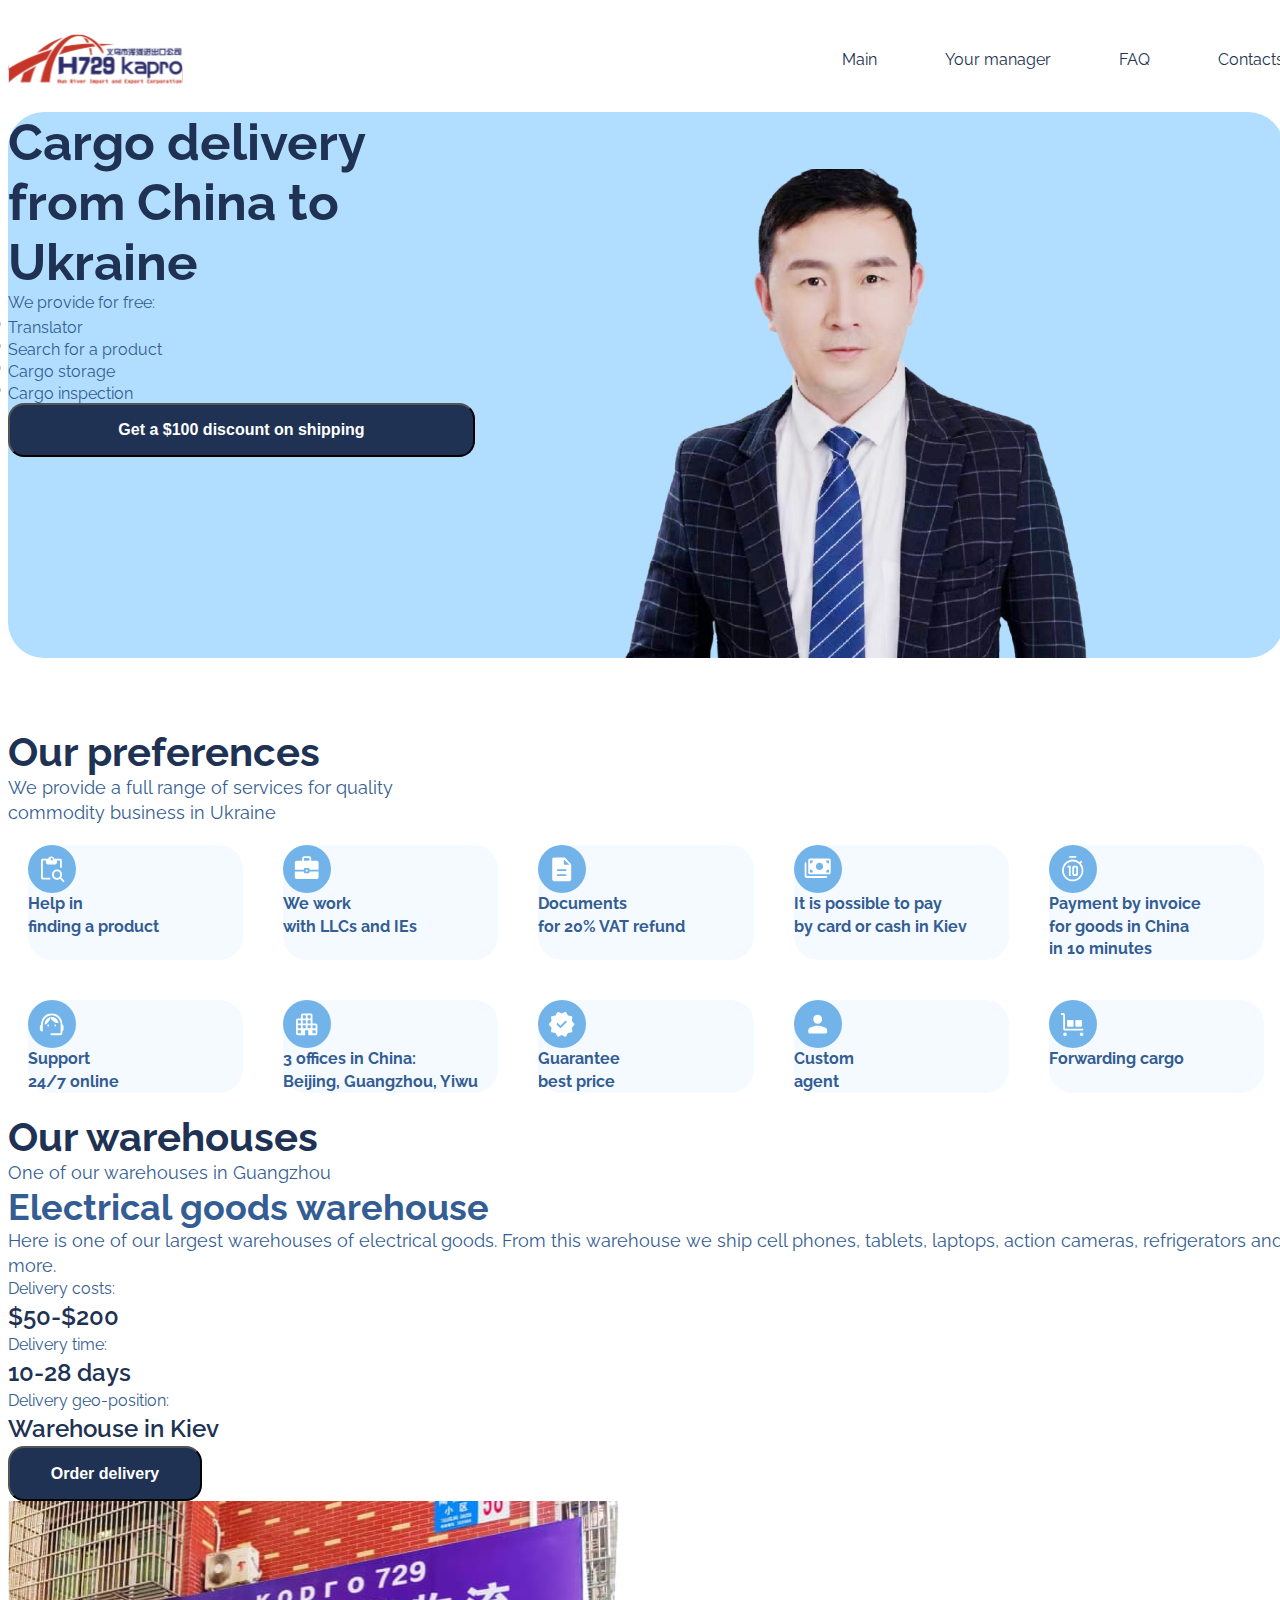
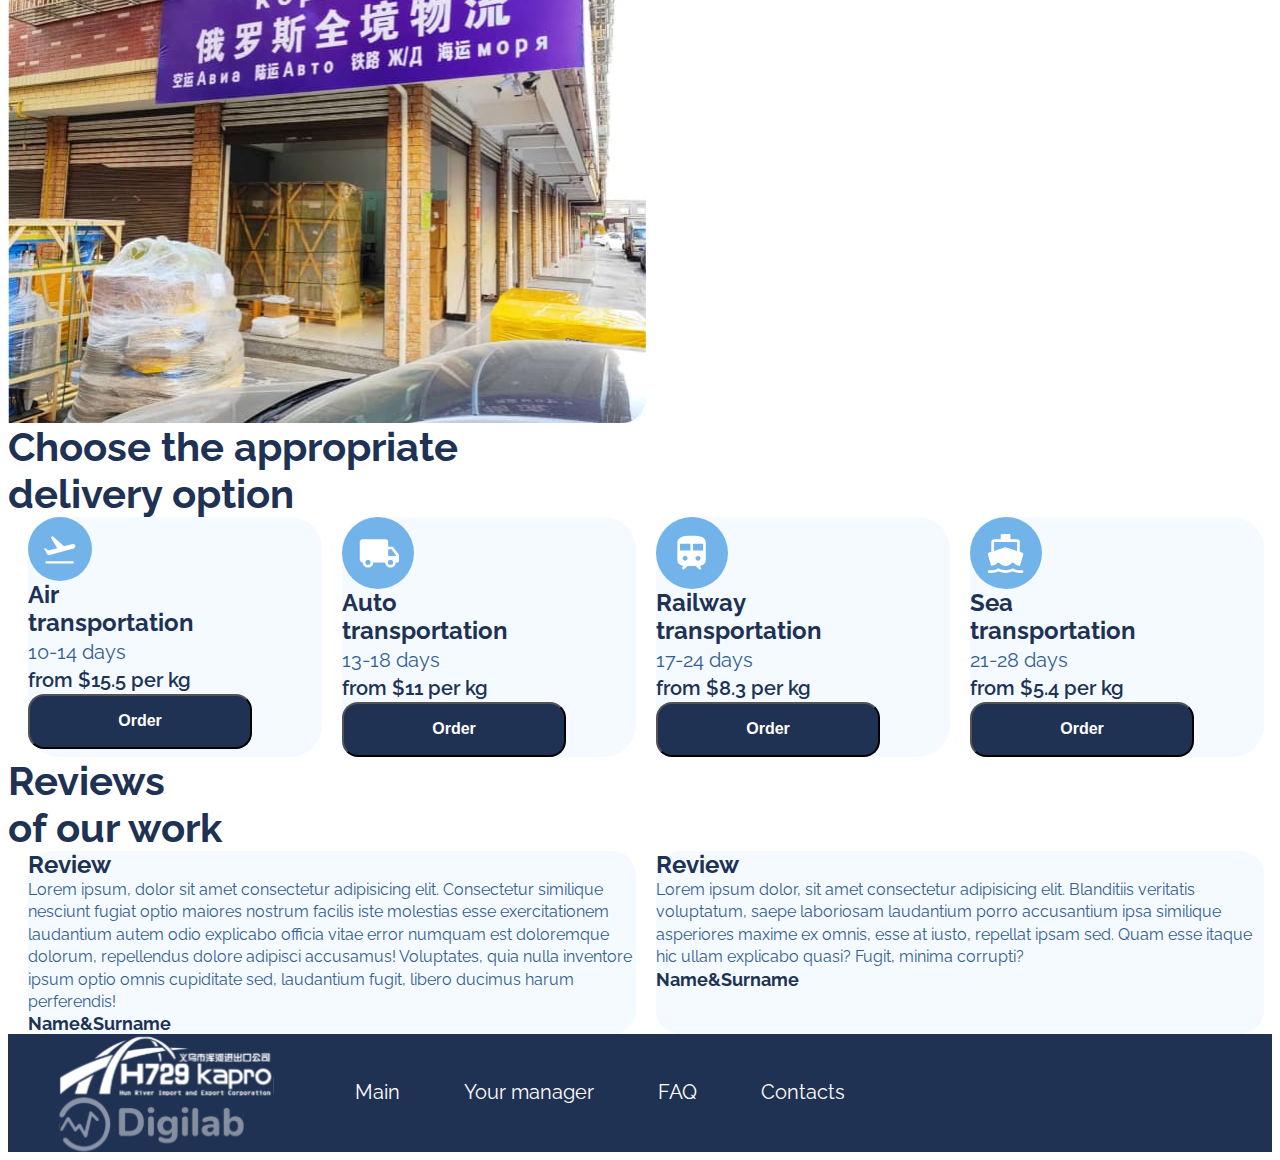
<file: index.html>
<!DOCTYPE html>
<html lang="en">
  <head>
    <meta charset="UTF-8" />
    <meta http-equiv="X-UA-Compatible" content="IE=edge" />
    <meta name="viewport" content="width=device-width, initial-scale=1.0" />
    <link rel="preconnect" href="https://fonts.googleapis.com" />
    <link rel="preconnect" href="https://fonts.gstatic.com" crossorigin />
    <link
      href="https://fonts.googleapis.com/css2?family=Raleway:wght@400;600;700&display=swap"
      rel="stylesheet"
    />
    <link rel="stylesheet" href="./css/styles.css" />
    <title>Main</title>
  </head>
  <body>
    <!-- Header -->
    <header class="header container">
      <div class="header-container">
        <a href="./index.html" class="nav-logo">
          <img
            src="./images/header_logo.svg"
            alt="Logo"
            width="175"
            height="55.65"
          />
        </a>
        <ul class="nav-list list">
          <li>
            <a href="./index.html" class="link">Main</a>
          </li>
          <li>
            <a href="./manager.html" class="link">Your manager</a>
          </li>
          <li>
            <a href="./faq.html" class="link">FAQ</a>
          </li>
          <li>
            <a href="./contacts.html" class="link">Contacts</a>
          </li>
        </ul>
      </div>
    </header>

    <!-- Main -->
    <main>
      <div class="wrapper">
        <!-- Hero -->
        <section class="hero-section">
          <div class="hero-container container">
            <div class="hero-info">
              <h1 class="hero-title">Cargo delivery from China to Ukraine</h1>
              <p class="hero-par">We provide for free:</p>
              <ul class="hero-text">
                <li>Translator</li>
                <li>Search for a product</li>
                <li>Cargo storage</li>
                <li>Cargo inspection</li>
              </ul>
              <button type="button" class="hero-button">
                Get a $100 discount on shipping
              </button>
            </div>
            <img class="hero-photo"
              src="./images/manager.png"
              alt="Manager"
              width="560"
              height="546"
            />
          </div>
        </section>

        <!-- Our preferences -->
        <section class="pref">
          <h2 class="pref-title">Our preferences</h2>
          <p class="pref-par">
            We provide a full range of services for quality <br />
            commodity business in Ukraine
          </p>
          <ul class="pref-list list">
            <li>
              <img src="./images/icon_1.svg" alt="List icon" />
              <p>
                Help in <br />
                finding a product
              </p>
            </li>
            <li>
              <img src="./images/icon_2.svg" alt="Suitcase icon" />
              <p>We work <br />with LLCs and IEs</p>
            </li>
            <li>
              <img src="./images/icon_3.svg" alt="Paper icon" />
              <p>Documents <br />for 20% VAT refund</p>
            </li>
            <li>
              <img src="./images/icon_4.svg" alt="Money icon" />
              <p>
                It is possible to pay<br />
                by card or cash in Kiev
              </p>
            </li>
            <li>
              <img src="./images/icon_5.svg" alt="Time icon" />
              <p>
                Payment by invoice <br />for goods in China <br />in 10 minutes
              </p>
            </li>
          </ul>
          <ul class="pref-list list">
            <li>
              <img src="./images/icon_6.svg" alt="Consultant icon" />
              <p>
                Support<br />
                24/7 online
              </p>
            </li>
            <li>
              <img src="./images/icon_7.svg" alt="Office icon" />
              <p>
                3 offices in China:<br />
                Beijing, Guangzhou, Yiwu
              </p>
            </li>
            <li>
              <img src="./images/icon_8.svg" alt="Guarantee icon" />
              <p>
                Guarantee<br />
                best price
              </p>
            </li>
            <li>
              <img src="./images/icon_9.svg" alt="Man icon" />
              <p>
                Custom<br />
                agent
              </p>
            </li>
            <li>
              <img src="./images/icon_10.svg" alt="Expedition icon" />
              <p>Forwarding cargo</p>
            </li>
          </ul>
        </section>

        <!-- Our warehouse -->
        <section class="warehouse">
          <h2 class="warehouse-title">Our warehouses</h2>
          <p class="warehouse-par">One of our warehouses in Guangzhou</p>
          <div class="warehouse-container">
            <h3 class="warehouse-name">Electrical goods warehouse</h3>
            <p class="warehouse-descr">
              Here is one of our largest warehouses of electrical goods. From
              this warehouse we ship cell phones, tablets, laptops, action
              cameras, refrigerators and more.
            </p>
            <ul class="delivery-info list">
              <li class="text">
                Delivery costs:
                <p class="value">$50-$200</p>
              </li>
              <li class="text">
                Delivery time:
                <p class="value">10-28 days</p>
              </li>
              <li class="text">
                Delivery geo-position:
                <p class="value">Warehouse in Kiev</p>
              </li>
            </ul>
            <button type="button" class="delivery-button">
              Order delivery
            </button>
            <img
              src="./images/warehouse.jpg"
              alt="Our warehouse"
              width="638"
              height="522"
            />
          </div>
        </section>

        <!-- Delivery  -->
        <section class="delivery-opt">
          <h2 class="delivery-opt-title">
            Choose the appropriate <br />
            delivery option
          </h2>
          <ul class="delivery-opt-list list">
            <li>
              <img src="./images/avia.svg" alt="Avia icon" />
              <h3 class="delivery-type">Air<br />transportation</h3>
              <p class="delivery-time">10-14 days</p>
              <p class="delivery-cost">from $15.5 per kg</p>
              <button type="button" class="delivery-buttom">Order</button>
            </li>
            <li>
              <img src="./images/auto.svg" alt="Auto icon" />
              <h3 class="delivery-type">Auto<br />transportation</h3>
              <p class="delivery-time">13-18 days</p>
              <p class="delivery-cost">from $11 per kg</p>
              <button type="button" class="delivery-buttom">Order</button>
            </li>
            <li>
              <img src="./images/train.svg" alt="Train icon" />
              <h3 class="delivery-type">Railway<br />transportation</h3>
              <p class="delivery-time">17-24 days</p>
              <p class="delivery-cost">from $8.3 per kg</p>
              <button type="button" class="delivery-buttom">Order</button>
            </li>
            <li>
              <img src="./images/ship.svg" alt="Ship icon" />
              <h3 class="delivery-type">Sea<br />transportation</h3>
              <p class="delivery-time">21-28 days</p>
              <p class="delivery-cost">from $5.4 per kg</p>
              <button type="button" class="delivery-buttom">Order</button>
            </li>
          </ul>
        </section>

        <!-- Reviews -->
        <section class="reviews">
          <h2 class="reviews-title">
            Reviews <br />
            of our work
          </h2>
          <ul class="reviews-list list">
            <li class="reviews-item">
              <h3 class="review">Review</h3>
              <p class="review-text">
                Lorem ipsum, dolor sit amet consectetur adipisicing elit.
                Consectetur similique nesciunt fugiat optio maiores nostrum
                facilis iste molestias esse exercitationem laudantium autem odio
                explicabo officia vitae error numquam est doloremque dolorum,
                repellendus dolore adipisci accusamus! Voluptates, quia nulla
                inventore ipsum optio omnis cupiditate sed, laudantium fugit,
                libero ducimus harum perferendis!
              </p>
              <p class="review-name">Name&Surname</p>
            </li>
            <li class="reviews-item">
              <h3 class="review">Review</h3>
              <p class="review-text">
                Lorem ipsum dolor, sit amet consectetur adipisicing elit.
                Blanditiis veritatis voluptatum, saepe laboriosam laudantium
                porro accusantium ipsa similique asperiores maxime ex omnis,
                esse at iusto, repellat ipsam sed. Quam esse itaque hic ullam
                explicabo quasi? Fugit, minima corrupti?
              </p>
              <p class="review-name">Name&Surname</p>
            </li>
          </ul>
        </section>
      </div>
    </main>

    <!-- Footer -->
    <footer class="footer">
      <ul class="footer-logo list">
        <li>
          <a href="./main.html">
            <img
              src="./images/footer_logo_1.svg"
              alt="Logo"
              width="217"
              height="63"
            />
          </a>
        </li>
        <li>
          <a href="./main.html">
            <img
              src="./images/footer_logo_2.svg"
              alt="Logo"
              width="187"
              height="54.29"
            />
          </a>
        </li>
      </ul>
      <ul class="footer-nav-list list">
        <li>
          <a href="./index.html" class="link">Main</a>
        </li>
        <li>
          <a href="./manager.html" class="link">Your manager</a>
        </li>
        <li>
          <a href="./faq.html" class="link">FAQ</a>
        </li>
        <li>
          <a href="./contacts.html" class="link">Contacts</a>
        </li>
      </ul>
    </footer>
  </body>
</html>
</file>
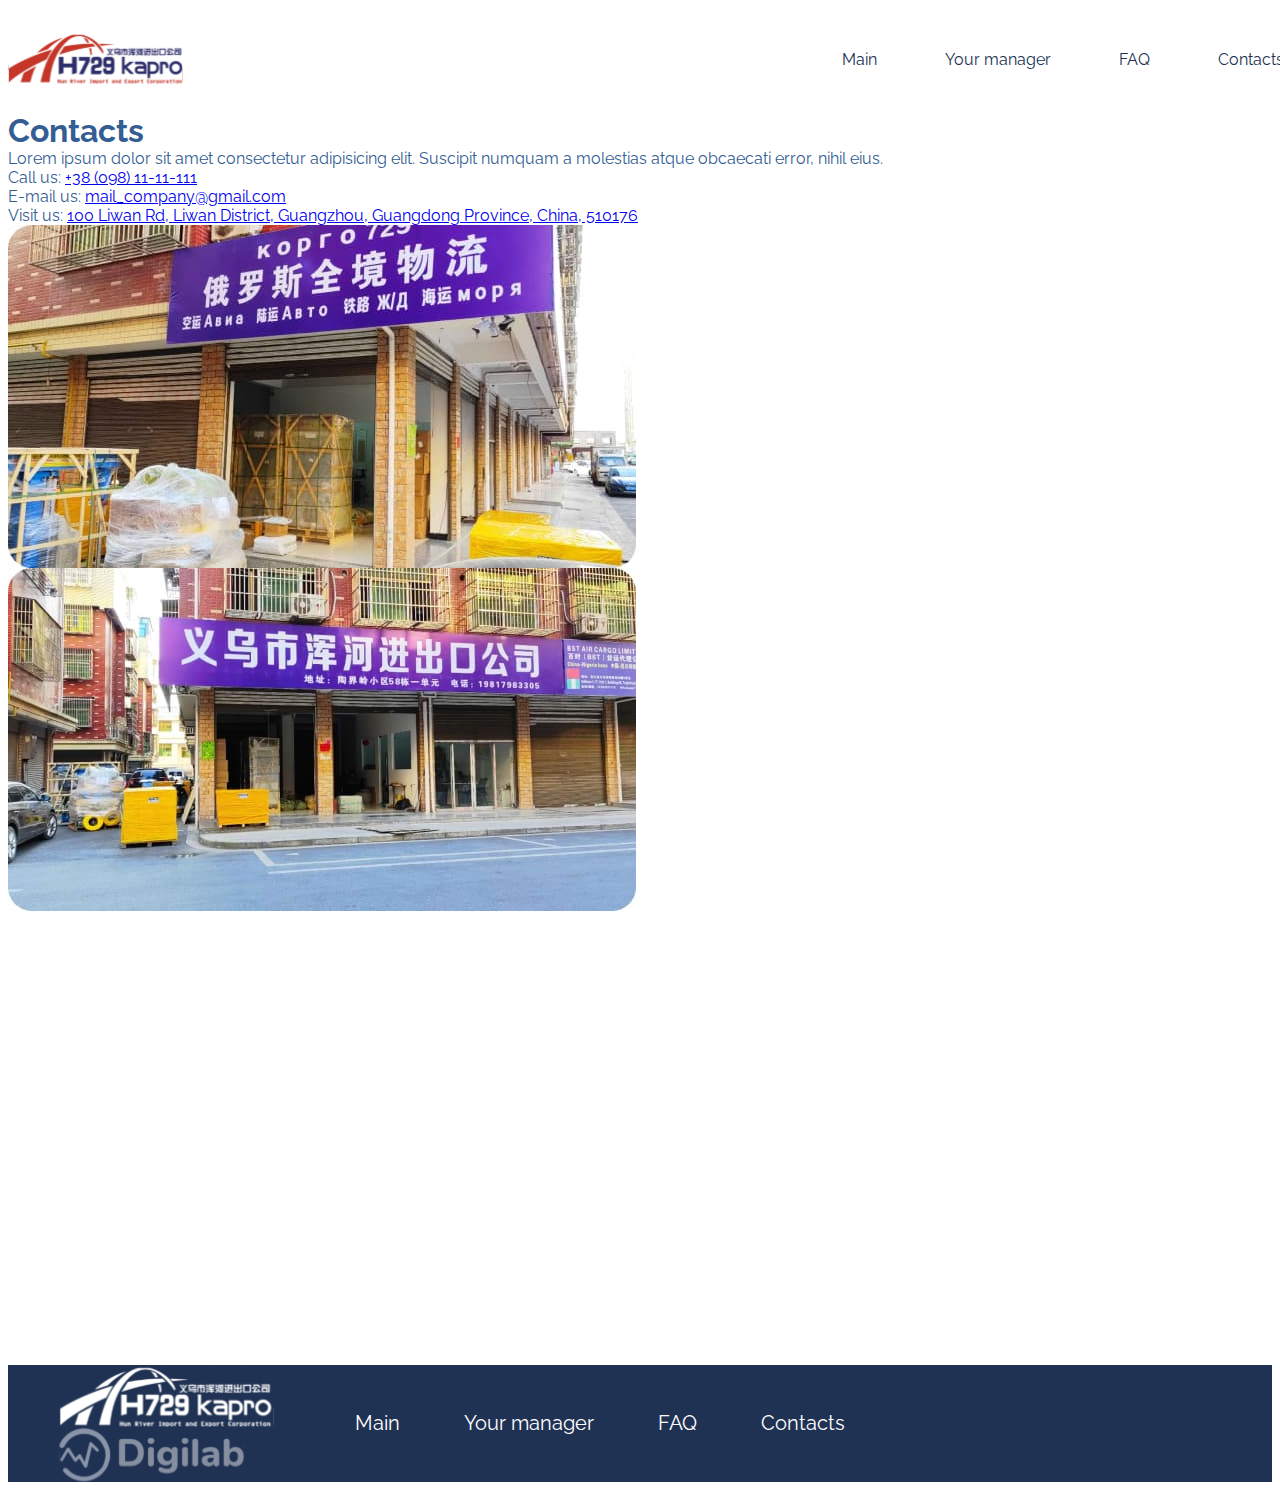
<file: contacts.html>
<!DOCTYPE html>
<html lang="en">
  <head>
    <meta charset="UTF-8" />
    <meta http-equiv="X-UA-Compatible" content="IE=edge" />
    <meta name="viewport" content="width=device-width, initial-scale=1.0" />
    <link rel="preconnect" href="https://fonts.googleapis.com" />
    <link rel="preconnect" href="https://fonts.gstatic.com" crossorigin />
    <link
      href="https://fonts.googleapis.com/css2?family=Raleway:wght@400;600;700&display=swap"
      rel="stylesheet"
    />
    <link rel="stylesheet" href="./css/styles.css" />
    <title>Main</title>
  </head>
  <body>
    <!-- Header -->
    <header class="header container">
      <div class="header-container">
        <a href="./index.html" class="nav-logo">
          <img
            src="./images/header_logo.svg"
            alt="Logo"
            width="175"
            height="55.65"
          />
        </a>
        <ul class="nav-list list">
          <li>
        
            <a href="./index.html" class="link">Main</a>
          </li>
          <li>
            <a href="./manager.html" class="link">Your manager</a>
          </li>
          <li>
            <a href="./faq.html" class="link">FAQ</a>
          </li>
          <li>
            <a href="./contacts.html" class="link">Contacts</a>
          </li>
        </ul>
      </div>
    </header>

    <!-- Main -->
    <main>
      <!-- Contacts -->
      <section>
        <div>
          <h1>Contacts</h1>
          <p>
            Lorem ipsum dolor sit amet consectetur adipisicing elit. Suscipit
            numquam a molestias atque obcaecati error, nihil eius.
          </p>
          <ul>
            <li>
              Call us: <a href="tel:+380981111111">+38 (098) 11-11-111</a>
            </li>
            <li>
              E-mail us:
              <a href="mailto:mail_company@gmail.com">mail_company@gmail.com</a>
            </li>
            <li>
              Visit us:
              <a href="https://goo.gl/maps/jNrUZGNXBUXTddUC7"
                >100 Liwan Rd, Liwan District, Guangzhou, Guangdong Province,
                China, 510176</a
              >
            </li>
          </ul>
        </div>
        <ul>
          <li>
            <img
              src="./images/warehouse_1.jpg"
              alt="Warehouse"
              width="628"
              height="343"
            />
          </li>
          <li>
            <img
              src="./images/warehouse_2.jpg"
              alt="Warehouse"
              width="628"
              height="343"
            />
          </li>
        </ul>
      </section>

      <!-- Google Maps -->
      <section>
        <iframe
          src="https://www.google.com/maps/embed?pb=!1m14!1m8!1m3!1d29353.77303621859!2d113.2166249!3d23.1255729!3m2!1i1024!2i768!4f13.1!3m3!1m2!1s0x3402f8f6b015a271%3A0xd2c6351e34ab2cd3!2sMcDonald&#39;s!5e0!3m2!1sru!2sua!4v1684259088541!5m2!1sru!2sua"
          width="600"
          height="450"
          style="border: 0"
          allowfullscreen=""
          loading="lazy"
          referrerpolicy="no-referrer-when-downgrade"
        ></iframe>
      </section>
    </main>

    <!-- Footer -->
    <footer class="footer">
      <ul class="footer-logo list">
        <li>
          <a href="./main.html">
            <img
              src="./images/footer_logo_1.svg"
              alt="Logo"
              width="217"
              height="63"
            />
          </a>
        </li>
        <li>
          <a href="./main.html">
            <img
              src="./images/footer_logo_2.svg"
              alt="Logo"
              width="187"
              height="54.29"
            />
          </a>
        </li>
      </ul>
      <ul class="footer-nav-list list">
        <li>
          <a href="./index.html" class="link">Main</a>
        </li>
        <li>
          <a href="./manager.html" class="link">Your manager</a>
        </li>
        <li>
          <a href="./faq.html" class="link">FAQ</a>
        </li>
        <li>
          <a href="./contacts.html" class="link">Contacts</a>
        </li>
      </ul>
    </footer>
  </body>
</html>
</file>
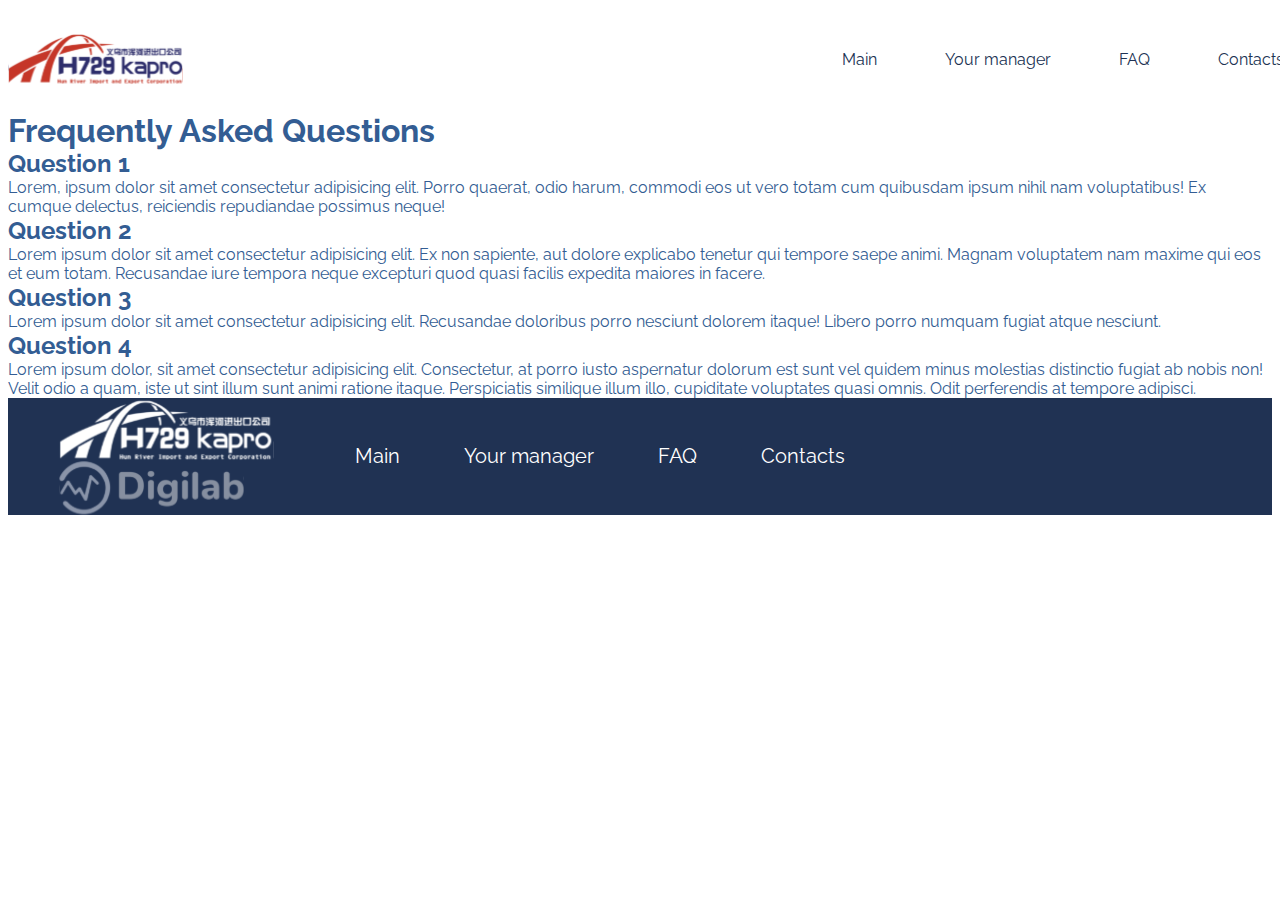
<file: faq.html>
<!DOCTYPE html>
<html lang="en">
  <head>
    <meta charset="UTF-8" />
    <meta http-equiv="X-UA-Compatible" content="IE=edge" />
    <meta name="viewport" content="width=device-width, initial-scale=1.0" />
    <link rel="preconnect" href="https://fonts.googleapis.com" />
    <link rel="preconnect" href="https://fonts.gstatic.com" crossorigin />
    <link
      href="https://fonts.googleapis.com/css2?family=Raleway:wght@400;600;700&display=swap"
      rel="stylesheet"
    />
    <link rel="stylesheet" href="./css/styles.css" />
    <title>Main</title>
  </head>
  <body>
    <!-- Header -->
    <header class="header container">
      <div class="header-container">
        <a href="./index.html" class="nav-logo">
          <img
            src="./images/header_logo.svg"
            alt="Logo"
            width="175"
            height="55.65"
          />
        </a>
        <ul class="nav-list list">
          <li>
        
            <a href="./index.html" class="link">Main</a>
          </li>
          <li>
            <a href="./manager.html" class="link">Your manager</a>
          </li>
          <li>
            <a href="./faq.html" class="link">FAQ</a>
          </li>
          <li>
            <a href="./contacts.html" class="link">Contacts</a>
          </li>
        </ul>
      </div>
    </header>
    
    <!-- Main -->
    <main>
      <!-- FAQ -->
      <h1>Frequently Asked Questions</h1>
      <ul>
        <li>
          <h2>Question 1</h2>
          <p>
            Lorem, ipsum dolor sit amet consectetur adipisicing elit. Porro
            quaerat, odio harum, commodi eos ut vero totam cum quibusdam ipsum
            nihil nam voluptatibus! Ex cumque delectus, reiciendis repudiandae
            possimus neque!
          </p>
        </li>
        <li>
          <h2>Question 2</h2>
          <p>
            Lorem ipsum dolor sit amet consectetur adipisicing elit. Ex non
            sapiente, aut dolore explicabo tenetur qui tempore saepe animi.
            Magnam voluptatem nam maxime qui eos et eum totam. Recusandae iure
            tempora neque excepturi quod quasi facilis expedita maiores in
            facere.
          </p>
        </li>
        <li>
          <h2>Question 3</h2>
          <p>
            Lorem ipsum dolor sit amet consectetur adipisicing elit. Recusandae
            doloribus porro nesciunt dolorem itaque! Libero porro numquam fugiat
            atque nesciunt.
          </p>
        </li>
        <li>
          <h2>Question 4</h2>
          <p>
            Lorem ipsum dolor, sit amet consectetur adipisicing elit.
            Consectetur, at porro iusto aspernatur dolorum est sunt vel quidem
            minus molestias distinctio fugiat ab nobis non! Velit odio a quam,
            iste ut sint illum sunt animi ratione itaque. Perspiciatis similique
            illum illo, cupiditate voluptates quasi omnis. Odit perferendis at
            tempore adipisci.
          </p>
        </li>
      </ul>
    </main>

    <!-- Footer -->
    <footer class="footer">
      <ul class="footer-logo list">
        <li>
          <a href="./main.html">
            <img
              src="./images/footer_logo_1.svg"
              alt="Logo"
              width="217"
              height="63"
            />
          </a>
        </li>
        <li>
          <a href="./main.html">
            <img
              src="./images/footer_logo_2.svg"
              alt="Logo"
              width="187"
              height="54.29"
            />
          </a>
        </li>
      </ul>
      <ul class="footer-nav-list list">
        <li>
          <a href="./index.html" class="link">Main</a>
        </li>
        <li>
          <a href="./manager.html" class="link">Your manager</a>
        </li>
        <li>
          <a href="./faq.html" class="link">FAQ</a>
        </li>
        <li>
          <a href="./contacts.html" class="link">Contacts</a>
        </li>
      </ul>
    </footer>
  </body>
</html>
</file>
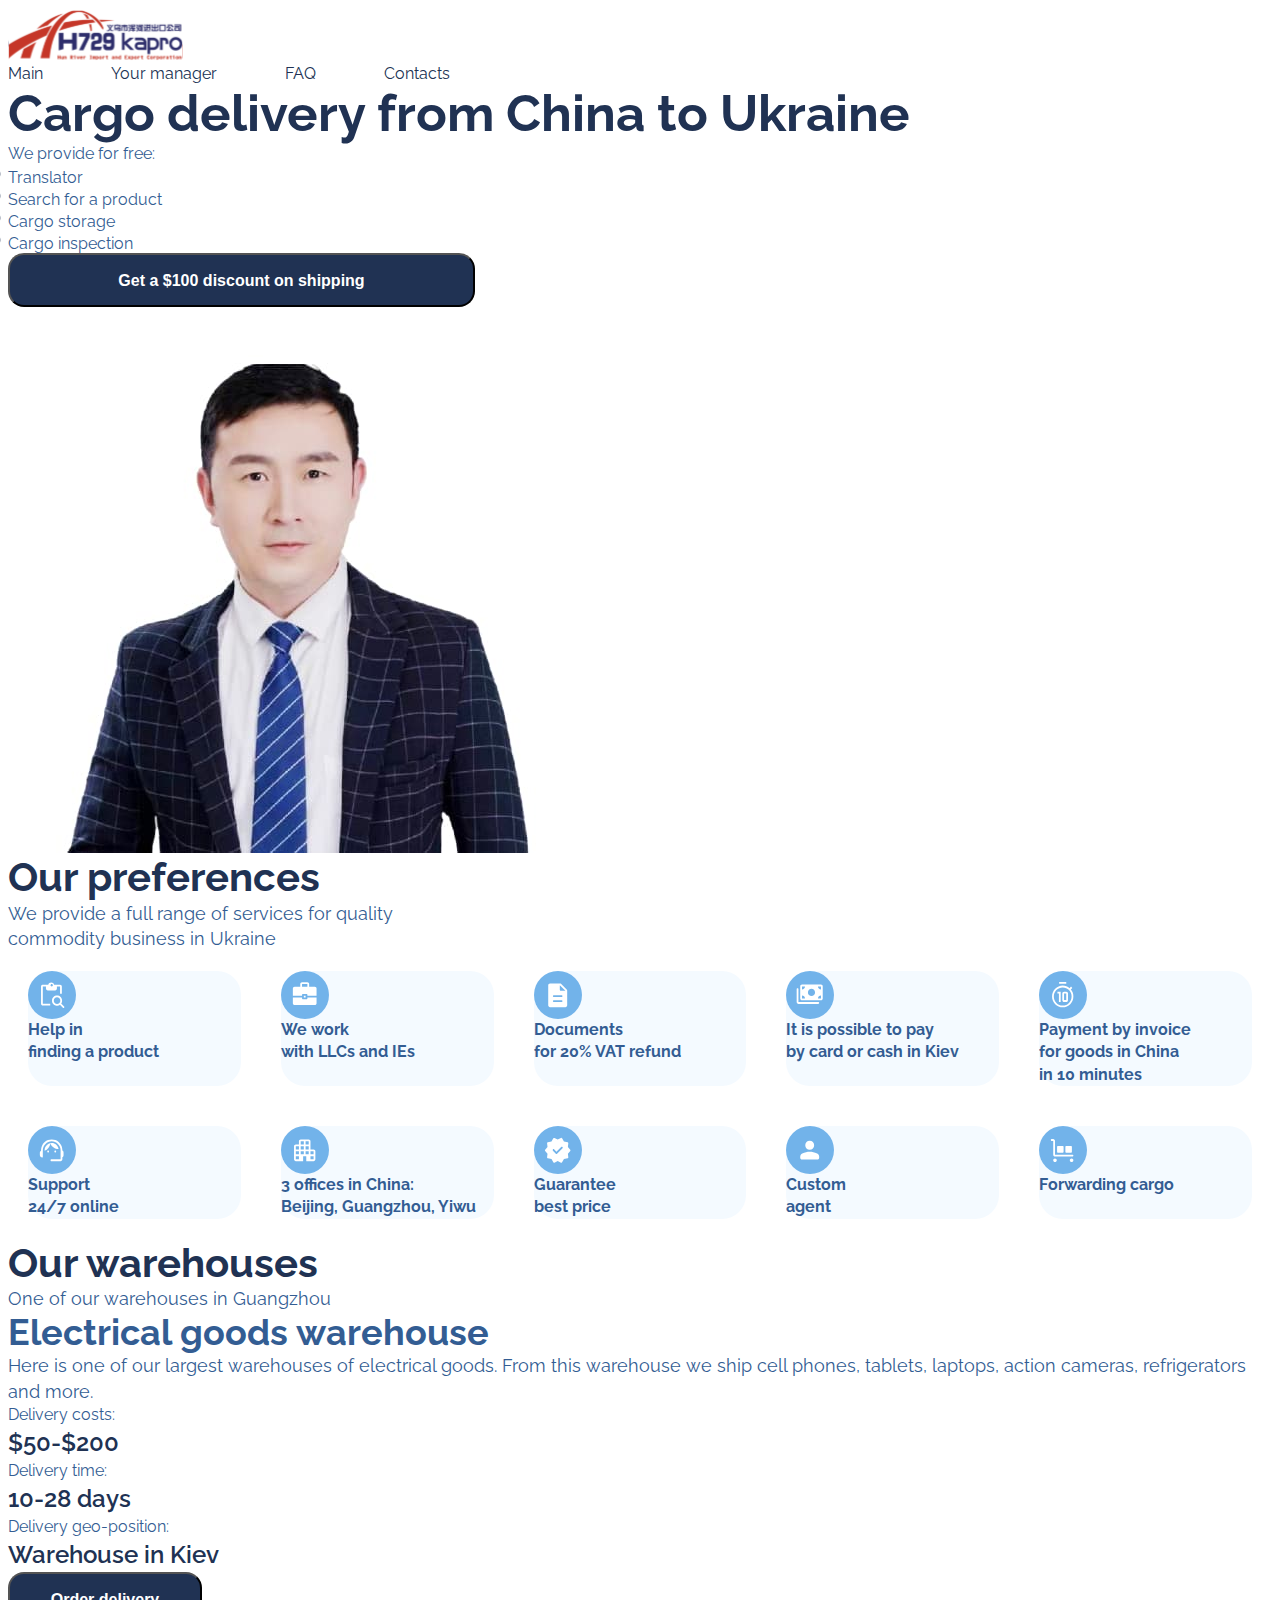
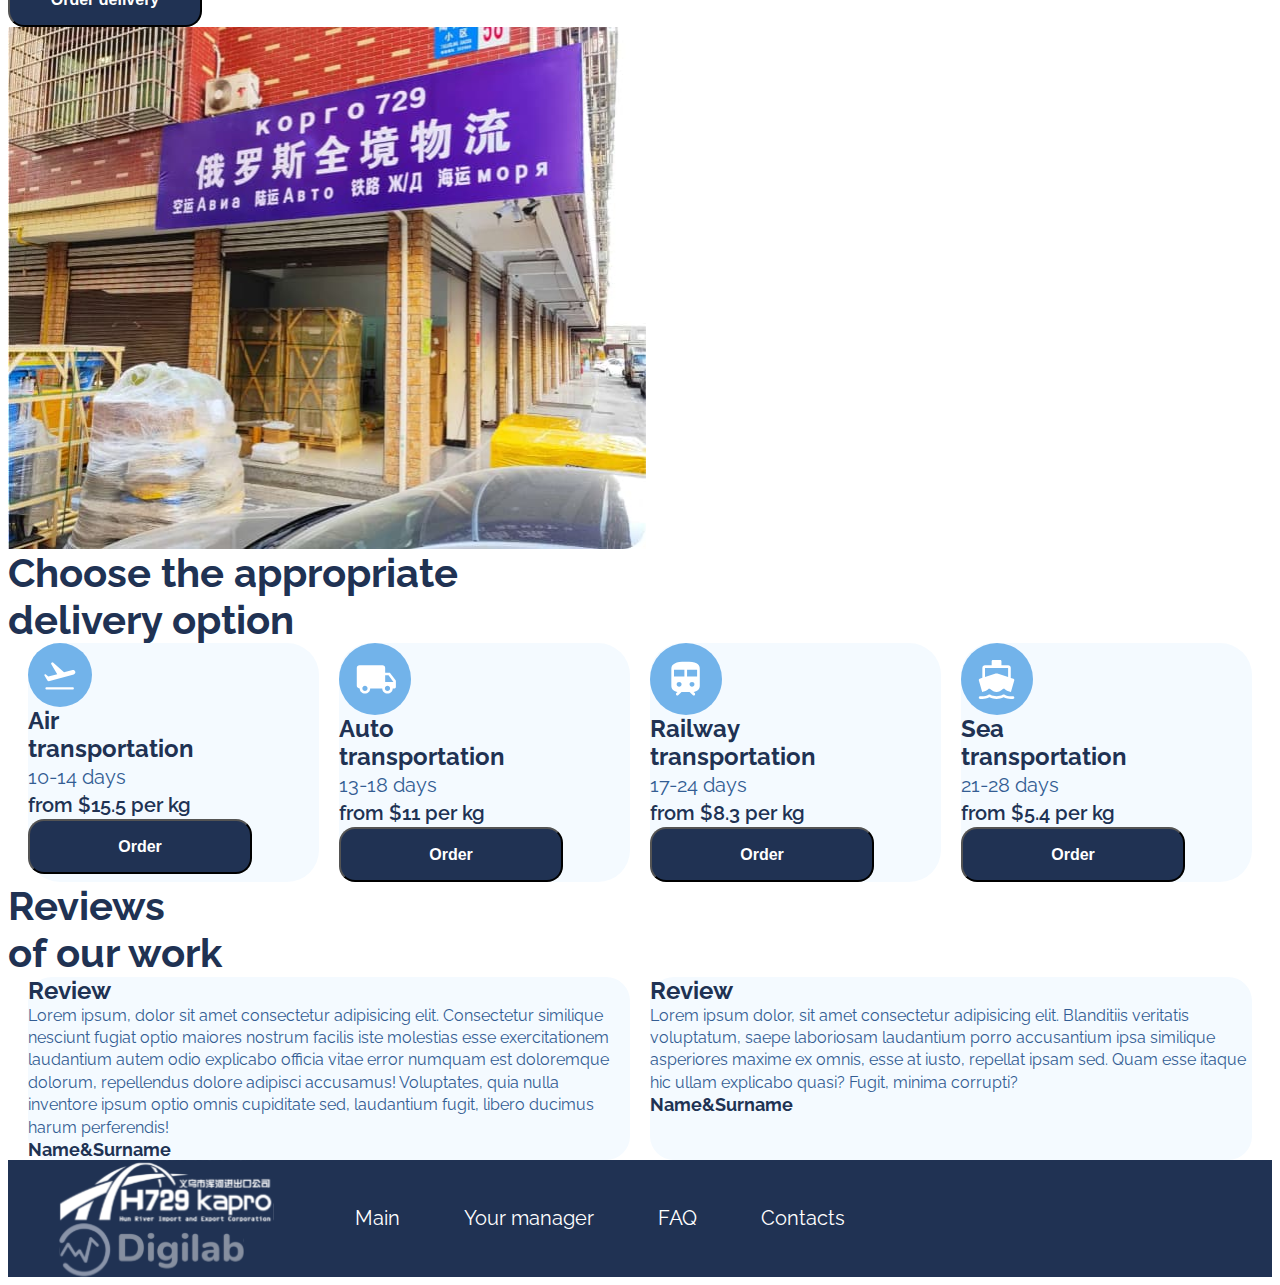
<file: main.html>
<!DOCTYPE html>
<html lang="en">
  <head>
    <meta charset="UTF-8" />
    <meta http-equiv="X-UA-Compatible" content="IE=edge" />
    <meta name="viewport" content="width=device-width, initial-scale=1.0" />
    <link rel="preconnect" href="https://fonts.googleapis.com" />
    <link rel="preconnect" href="https://fonts.gstatic.com" crossorigin />
    <link
      href="https://fonts.googleapis.com/css2?family=Raleway:wght@400;600;700&display=swap"
      rel="stylesheet"
    />
    <link rel="stylesheet" href="./css/styles.css" />
    <title>Main</title>
  </head>
  <body>
    <!-- Header -->
    <header class="nav">
      <a href="./main.html" class="nav-logo">
        <img
          src="./images/header_logo.svg"
          alt="Logo"
          width="175"
          height="55.65"
        />
      </a>
      <ul class="nav-list list">
        <li>
          <a href="./main.html" class="link">Main</a>
        </li>
        <li>
          <a href="./manager.html" class="link">Your manager</a>
        </li>
        <li>
          <a href="./faq.html" class="link">FAQ</a>
        </li>
        <li>
          <a href="./contacts.html" class="link">Contacts</a>
        </li>
      </ul>
    </header>

    <!-- Main -->
    <main>
      <!-- Hero -->
      <section class="hero">
        <h1 class="hero-title">Cargo delivery from China to Ukraine</h1>
        <p class="hero-par">We provide for free:</p>
        <ul class="hero-text">
          <li>Translator</li>
          <li>Search for a product</li>
          <li>Cargo storage</li>
          <li>Cargo inspection</li>
          <button type="button" class="hero-button">
            Get a $100 discount on shipping
          </button>
          <img
            src="./images/manager.jpg"
            alt="Manager"
            width="560"
            height="546"
          />
        </ul>
      </section>

      <!-- Our preferences -->
      <section class="pref">
        <h2 class="pref-title">Our preferences</h2>
        <p class="pref-par">
          We provide a full range of services for quality <br> commodity business in
          Ukraine
        </p>
        <ul class="pref-list list">
          <li>
            <img src="./images/icon_1.svg" alt="List icon" />
            <p>
              Help in <br />
              finding a product
            </p>
          </li>
          <li>
            <img src="./images/icon_2.svg" alt="Suitcase icon" />
            <p>We work <br />with LLCs and IEs</p>
          </li>
          <li>
            <img src="./images/icon_3.svg" alt="Paper icon" />
            <p>Documents <br />for 20% VAT refund</p>
          </li>
          <li>
            <img src="./images/icon_4.svg" alt="Money icon" />
            <p>
              It is possible to pay<br />
              by card or cash in Kiev
            </p>
          </li>
          <li>
            <img src="./images/icon_5.svg" alt="Time icon" />
            <p>
              Payment by invoice <br />for goods in China <br />in 10 minutes
            </p>
          </li>
        </ul>
        <ul class="pref-list list">
          <li>
            <img src="./images/icon_6.svg" alt="Consultant icon" />
            <p>
              Support<br />
              24/7 online
            </p>
          </li>
          <li>
            <img src="./images/icon_7.svg" alt="Office icon" />
            <p>
              3 offices in China:<br />
              Beijing, Guangzhou, Yiwu
            </p>
          </li>
          <li>
            <img src="./images/icon_8.svg" alt="Guarantee icon" />
            <p>
              Guarantee<br />
              best price
            </p>
          </li>
          <li>
            <img src="./images/icon_9.svg" alt="Man icon" />
            <p>
              Custom<br />
              agent
            </p>
          </li>
          <li>
            <img src="./images/icon_10.svg" alt="Expedition icon" />
            <p>Forwarding cargo</p>
          </li>
        </ul>
      </section>

      <!-- Our warehouse -->
      <section class="warehouse">
        <h2 class="warehouse-title">Our warehouses</h2>
        <p class="warehouse-par">One of our warehouses in Guangzhou</p>
        <div class="warehouse-container">
          <h3 class="warehouse-name">Electrical goods warehouse</h3>
          <p class="warehouse-descr">
            Here is one of our largest warehouses of electrical goods. From this
            warehouse we ship cell phones, tablets, laptops, action cameras,
            refrigerators and more.
          </p>
          <ul class="delivery-info list">
            <li class="text">
              Delivery costs:
              <p class="value">$50-$200</p>
            </li>
            <li class="text">
              Delivery time:
              <p class="value">10-28 days</p>
            </li>
            <li class="text">
              Delivery geo-position:
              <p class="value">Warehouse in Kiev</p>
            </li>
          </ul>
          <button type="button" class="delivery-button">Order delivery</button>
          <img
            src="./images/warehouse.jpg"
            alt="Our warehouse"
            width="638"
            height="522"
          />
        </div>
      </section>

      <!-- Delivery  -->
      <section class="delivery-opt">
        <h2 class="delivery-opt-title">
          Choose the appropriate <br />
          delivery option
        </h2>
        <ul class="delivery-opt-list list">
          <li>
            <img src="./images/avia.svg" alt="Avia icon" />
            <h3 class="delivery-type">Air<br />transportation</h3>
            <p class="delivery-time">10-14 days</p>
            <p class="delivery-cost">from $15.5 per kg</p>
            <button type="button" class="delivery-buttom">Order</button>
          </li>
          <li>
            <img src="./images/auto.svg" alt="Auto icon" />
            <h3 class="delivery-type">Auto<br />transportation</h3>
            <p class="delivery-time">13-18 days</p>
            <p class="delivery-cost">from $11 per kg</p>
            <button type="button" class="delivery-buttom">Order</button>
          </li>
          <li>
            <img src="./images/train.svg" alt="Train icon" />
            <h3 class="delivery-type">Railway<br />transportation</h3>
            <p class="delivery-time">17-24 days</p>
            <p class="delivery-cost">from $8.3 per kg</p>
            <button type="button" class="delivery-buttom">Order</button>
          </li>
          <li>
            <img src="./images/ship.svg" alt="Ship icon" />
            <h3 class="delivery-type">Sea<br />transportation</h3>
            <p class="delivery-time">21-28 days</p>
            <p class="delivery-cost">from $5.4 per kg</p>
            <button type="button" class="delivery-buttom">Order</button>
          </li>
        </ul>
      </section>

      <!-- Reviews -->
      <section class="reviews">
        <h2 class="reviews-title">
          Reviews <br />
          of our work
        </h2>
        <ul class="reviews-list list">
          <li class="reviews-item">
            <h3 class="review">Review</h3>
            <p class="review-text">
              Lorem ipsum, dolor sit amet consectetur adipisicing elit.
              Consectetur similique nesciunt fugiat optio maiores nostrum
              facilis iste molestias esse exercitationem laudantium autem odio
              explicabo officia vitae error numquam est doloremque dolorum,
              repellendus dolore adipisci accusamus! Voluptates, quia nulla
              inventore ipsum optio omnis cupiditate sed, laudantium fugit,
              libero ducimus harum perferendis!
            </p>
            <p class="review-name">Name&Surname</p>
          </li>
          <li class="reviews-item">
            <h3 class="review">Review</h3>
            <p class="review-text">
              Lorem ipsum dolor, sit amet consectetur adipisicing elit.
              Blanditiis veritatis voluptatum, saepe laboriosam laudantium porro
              accusantium ipsa similique asperiores maxime ex omnis, esse at
              iusto, repellat ipsam sed. Quam esse itaque hic ullam explicabo
              quasi? Fugit, minima corrupti?
            </p>
            <p class="review-name">Name&Surname</p>
          </li>
        </ul>
      </section>
    </main>

    <!-- Footer -->
    <footer class="footer">
      <ul class="footer-logo list">
        <li>
          <a href="./main.html">
            <img
              src="./images/footer_logo_1.svg"
              alt="Logo"
              width="217"
              height="63"
            />
          </a>
        </li>
        <li>
          <a href="./main.html">
            <img
              src="./images/footer_logo_2.svg"
              alt="Logo"
              width="187"
              height="54.29"
            />
          </a>
        </li>
      </ul>
      <ul class="footer-nav-list list">
        <li>
          <a href="./main.html" class="link">Main</a>
        </li>
        <li>
          <a href="./manager.html" class="link">Your manager</a>
        </li>
        <li>
          <a href="./faq.html" class="link">FAQ</a>
        </li>
        <li>
          <a href="./contacts.html" class="link">Contacts</a>
        </li>
      </ul>
    </footer>
  </body>
</html>
</file>
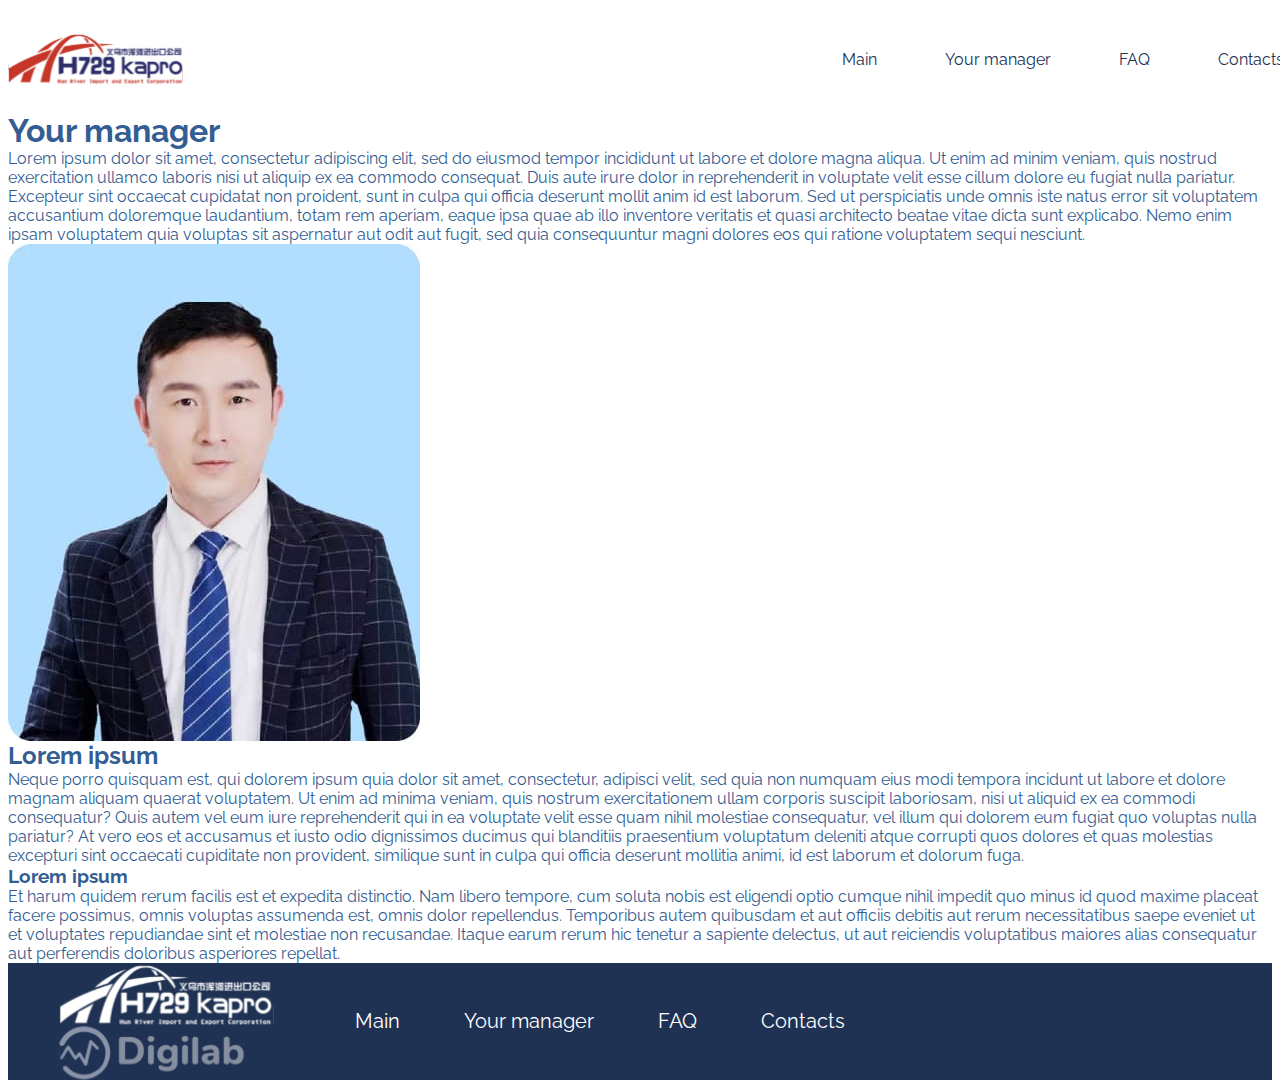
<file: manager.html>
<!DOCTYPE html>
<html lang="en">
  <head>
    <meta charset="UTF-8" />
    <meta http-equiv="X-UA-Compatible" content="IE=edge" />
    <meta name="viewport" content="width=device-width, initial-scale=1.0" />
    <link rel="preconnect" href="https://fonts.googleapis.com" />
    <link rel="preconnect" href="https://fonts.gstatic.com" crossorigin />
    <link
      href="https://fonts.googleapis.com/css2?family=Raleway:wght@400;600;700&display=swap"
      rel="stylesheet"
    />
    <link rel="stylesheet" href="./css/styles.css" />
    <title>Main</title>
  </head>
  <body>
    <!-- Header -->
    <header class="header container">
      <div class="header-container">
        <a href="./index.html" class="nav-logo">
          <img
            src="./images/header_logo.svg"
            alt="Logo"
            width="175"
            height="55.65"
          />
        </a>
        <ul class="nav-list list">
          <li>
        
            <a href="./index.html" class="link">Main</a>
          </li>
          <li>
            <a href="./manager.html" class="link">Your manager</a>
          </li>
          <li>
            <a href="./faq.html" class="link">FAQ</a>
          </li>
          <li>
            <a href="./contacts.html" class="link">Contacts</a>
          </li>
        </ul>
      </div>
    </header>

    <!-- Main -->
    <main>
      <!-- Manager -->
      <section>
        <ul>
          <li>
            <h1>Your manager</h1>
            <p>
              Lorem ipsum dolor sit amet, consectetur adipiscing elit, sed do
              eiusmod tempor incididunt ut labore et dolore magna aliqua. Ut
              enim ad minim veniam, quis nostrud exercitation ullamco laboris
              nisi ut aliquip ex ea commodo consequat. Duis aute irure dolor in
              reprehenderit in voluptate velit esse cillum dolore eu fugiat
              nulla pariatur. Excepteur sint occaecat cupidatat non proident,
              sunt in culpa qui officia deserunt mollit anim id est laborum. Sed
              ut perspiciatis unde omnis iste natus error sit voluptatem
              accusantium doloremque laudantium, totam rem aperiam, eaque ipsa
              quae ab illo inventore veritatis et quasi architecto beatae vitae
              dicta sunt explicabo. Nemo enim ipsam voluptatem quia voluptas sit
              aspernatur aut odit aut fugit, sed quia consequuntur magni dolores
              eos qui ratione voluptatem sequi nesciunt.
            </p>
            <img
              src="./images/manager_2.jpg"
              alt="Your manager"
              width="412"
              height="497"
            />
          </li>
          <li>
            <h2>Lorem ipsum</h2>
            <p>
              Neque porro quisquam est, qui dolorem ipsum quia dolor sit amet,
              consectetur, adipisci velit, sed quia non numquam eius modi
              tempora incidunt ut labore et dolore magnam aliquam quaerat
              voluptatem. Ut enim ad minima veniam, quis nostrum exercitationem
              ullam corporis suscipit laboriosam, nisi ut aliquid ex ea commodi
              consequatur? Quis autem vel eum iure reprehenderit qui in ea
              voluptate velit esse quam nihil molestiae consequatur, vel illum
              qui dolorem eum fugiat quo voluptas nulla pariatur? At vero eos et
              accusamus et iusto odio dignissimos ducimus qui blanditiis
              praesentium voluptatum deleniti atque corrupti quos dolores et
              quas molestias excepturi sint occaecati cupiditate non provident,
              similique sunt in culpa qui officia deserunt mollitia animi, id
              est laborum et dolorum fuga.
            </p>
          </li>
          <li>
            <h3>Lorem ipsum</h3>
            <p>
              Et harum quidem rerum facilis est et expedita distinctio. Nam
              libero tempore, cum soluta nobis est eligendi optio cumque nihil
              impedit quo minus id quod maxime placeat facere possimus, omnis
              voluptas assumenda est, omnis dolor repellendus. Temporibus autem
              quibusdam et aut officiis debitis aut rerum necessitatibus saepe
              eveniet ut et voluptates repudiandae sint et molestiae non
              recusandae. Itaque earum rerum hic tenetur a sapiente delectus, ut
              aut reiciendis voluptatibus maiores alias consequatur aut
              perferendis doloribus asperiores repellat.
            </p>
          </li>
        </ul>
      </section>
    </main>

    <!-- Footer -->
    <footer class="footer">
      <ul class="footer-logo list">
        <li>
          <a href="./main.html">
            <img
              src="./images/footer_logo_1.svg"
              alt="Logo"
              width="217"
              height="63"
            />
          </a>
        </li>
        <li>
          <a href="./main.html">
            <img
              src="./images/footer_logo_2.svg"
              alt="Logo"
              width="187"
              height="54.29"
            />
          </a>
        </li>
      </ul>
      <ul class="footer-nav-list list">
        <li>
          <a href="./index.html" class="link">Main</a>
        </li>
        <li>
          <a href="./manager.html" class="link">Your manager</a>
        </li>
        <li>
          <a href="./faq.html" class="link">FAQ</a>
        </li>
        <li>
          <a href="./contacts.html" class="link">Contacts</a>
        </li>
      </ul>
    </footer>
  </body>
</html>
</file>
<file: css/styles.css>
:root {
  --primary-color: #335d93;
  --secondary-color: #203253;
  --primary-background-color: #ffffff;
  --secondary-backgroud-color: #f4faff;
}

body {
  font-family: "Raleway", sans-serif;
  color: var(--primary-color);
  background-color: var(--primary-background-color);
}

h1, h2, h3, h4, h5, h6, p {
  margin: 0;
}

ul, ol {
  margin: 0;
  padding-left: 0;
}

button {
  cursor: pointer;
}

img {
  display: block;
}

.list {
  list-style-type: none;
}

.link {
  text-decoration: none;
}

.container {
  width: 1276px;
  margin: 0 auto;
}

/* Header */

.header {
  padding-top: 24px;
  padding-bottom: 24px;
}

.header-container {
  display: flex;
  justify-content: space-between;
  align-items: center;
}

.nav-list {
display: flex;
gap: 68px;
}

.nav-list .link {
  font-weight: 400;
  font-size: 16px;
  line-height: 1.19;
  color: var(--secondary-color);
}

.nav-list .link:hover,
.nav-list .link:focus {
  padding-bottom: 4px;
  color: #72b3ea;
  border-bottom: 1px solid #72b3ea;
}

/* Wrapper */

.wrapper {
    width: 1276px;
  margin: 0 auto;
}

/* Hero */

.hero-section {
  padding-bottom: 70px;
}

.hero-container {
background-color: #b1ddff;
border-radius: 36px;  
display: flex;
}

.hero-info {
  max-width: 468px;

}

.hero-title {
  color: var(--secondary-color);
  font-weight: 700;
  font-size: 51px;
  line-height: 1.18;
}

.hero-par {
  font-size: 16px;
  line-height: 1.4;
}

.hero-text {
  font-size: 16px;
  line-height: 1.19;
  list-style-image: url("../images/list_style.svg");
}

.hero-button {
  font-weight: 600;
  font-size: 16px;
  line-height: 1.19;
  color: #ffffff;
  width: 467px;
  height: 54px;
  background: #203253;
  border-radius: 16px;
}

.hero-button:hover,
.hero-button:focus {
  background-color: #335d93;
}

.hero-photo {
  margin: 0 26px 0 90px;
}

/* Preferences */

.pref-title {
  font-weight: 700;
  font-size: 40px;
  line-height: 1.18;
  color: var(--secondary-color);
}

.pref-par {
  font-size: 18px;
  line-height: 1.4;
}

.pref-list {
  font-weight: 700;
  font-size: 16px;
  line-height: 1.4;
  padding-left: 0;
  display: flex;
}

.pref-list li {
  background: #f4faff;
  border-radius: 24px;
  flex: 1;
  margin: 20px;
}

/* Warehouse */

.warehouse-title {
  font-weight: 700;
  font-size: 40px;
  line-height: 1.18;
  color: var(--secondary-color);
}

.warehouse-par {
  font-size: 18px;
  line-height: 1.4;
}

.warehouse-name {
  font-weight: 700;
  font-size: 36px;
  line-height: 1.17;
}

.warehouse-descr {
  font-size: 18px;
  line-height: 1.4;
}

/* Delivery */

.delivery-info .text {
  font-size: 16px;
  line-height: 1.4;
}

.delivery-info .value {
  font-weight: 600;
  font-size: 24px;
  line-height: 1.4;
  color: var(--secondary-color);
}

.delivery-button {
  font-weight: 600;
  font-size: 16px;
  line-height: 1.19;
  border-radius: 16px;
  width: 194px;
  height: 55px;
  background-color: #203253;
  color: #ffffff;
}

.delivery-button:hover,
.delivery-button:focus {
  background-color: #335d93;
}

/* Delivery option */

.delivery-opt-title {
  font-weight: 700;
  font-size: 40px;
  line-height: 1.18;
  color: var(--secondary-color);
}

.delivery-opt-list {
  display: flex;
  margin-left: 20px;
  padding: 0;
}

.delivery-opt-list li {
  background-color: #f4faff;
  margin-right: 20px;
  border-radius: 32px;
  flex: 1;
}

.delivery-type {
  font-weight: 700;
  font-size: 24px;
  line-height: 1.17;
  color: var(--secondary-color);
}

.delivery-time {
  font-size: 20px;
  line-height: 1.4;
}

.delivery-cost {
  font-weight: 600;
  font-size: 20px;
  line-height: 1.4;
  color: var(--secondary-color);
}

.delivery-buttom {
  width: 224px;
  height: 55px;
  background: #203253;
  color: #ffffff;
  border-radius: 16px;
  font-weight: 600;
  font-size: 16px;
  line-height: 1.19;
}

.delivery-buttom:hover,
.delivery-buttom:focus {
  background-color: #335d93;
}

/* Reviews */

.reviews-title {
  font-weight: 700;
  font-size: 40px;
  line-height: 1.18;
  color: var(--secondary-color);
}

.review {
  font-weight: 700;
  font-size: 24px;
  line-height: 1.17;
  color: var(--secondary-color);
}

.review-text {
  font-size: 16px;
  line-height: 1.4;
}

.review-name {
  font-weight: 700;
  font-size: 18px;
  line-height: 1.17;
  color: var(--secondary-color);
}

.reviews-item {
  border-radius: 24px;
  background-color: #f4faff;
  flex: 1;
  margin-right: 20px;
}

.reviews-list {
  display: flex;
  margin-left: 20px;
  padding: 0;
}

/* Footer */

.footer {
  background-color: #203253;
  align-items: center;
  display: flex;
}

.footer-logo {
  margin-left: 50px;
}

.footer-nav-list {
  margin-left: 50px;
}

.footer-nav-list li {
  display: inline;
  margin: 30px;
}

.footer-nav-list .link {
  font-size: 20px;
  line-height: 23px;
  color: #ffffff;
}

.footer-nav-list .link:hover,
.footer-nav-list .link:focus {
  color: #72b3ea;
}
</file>
